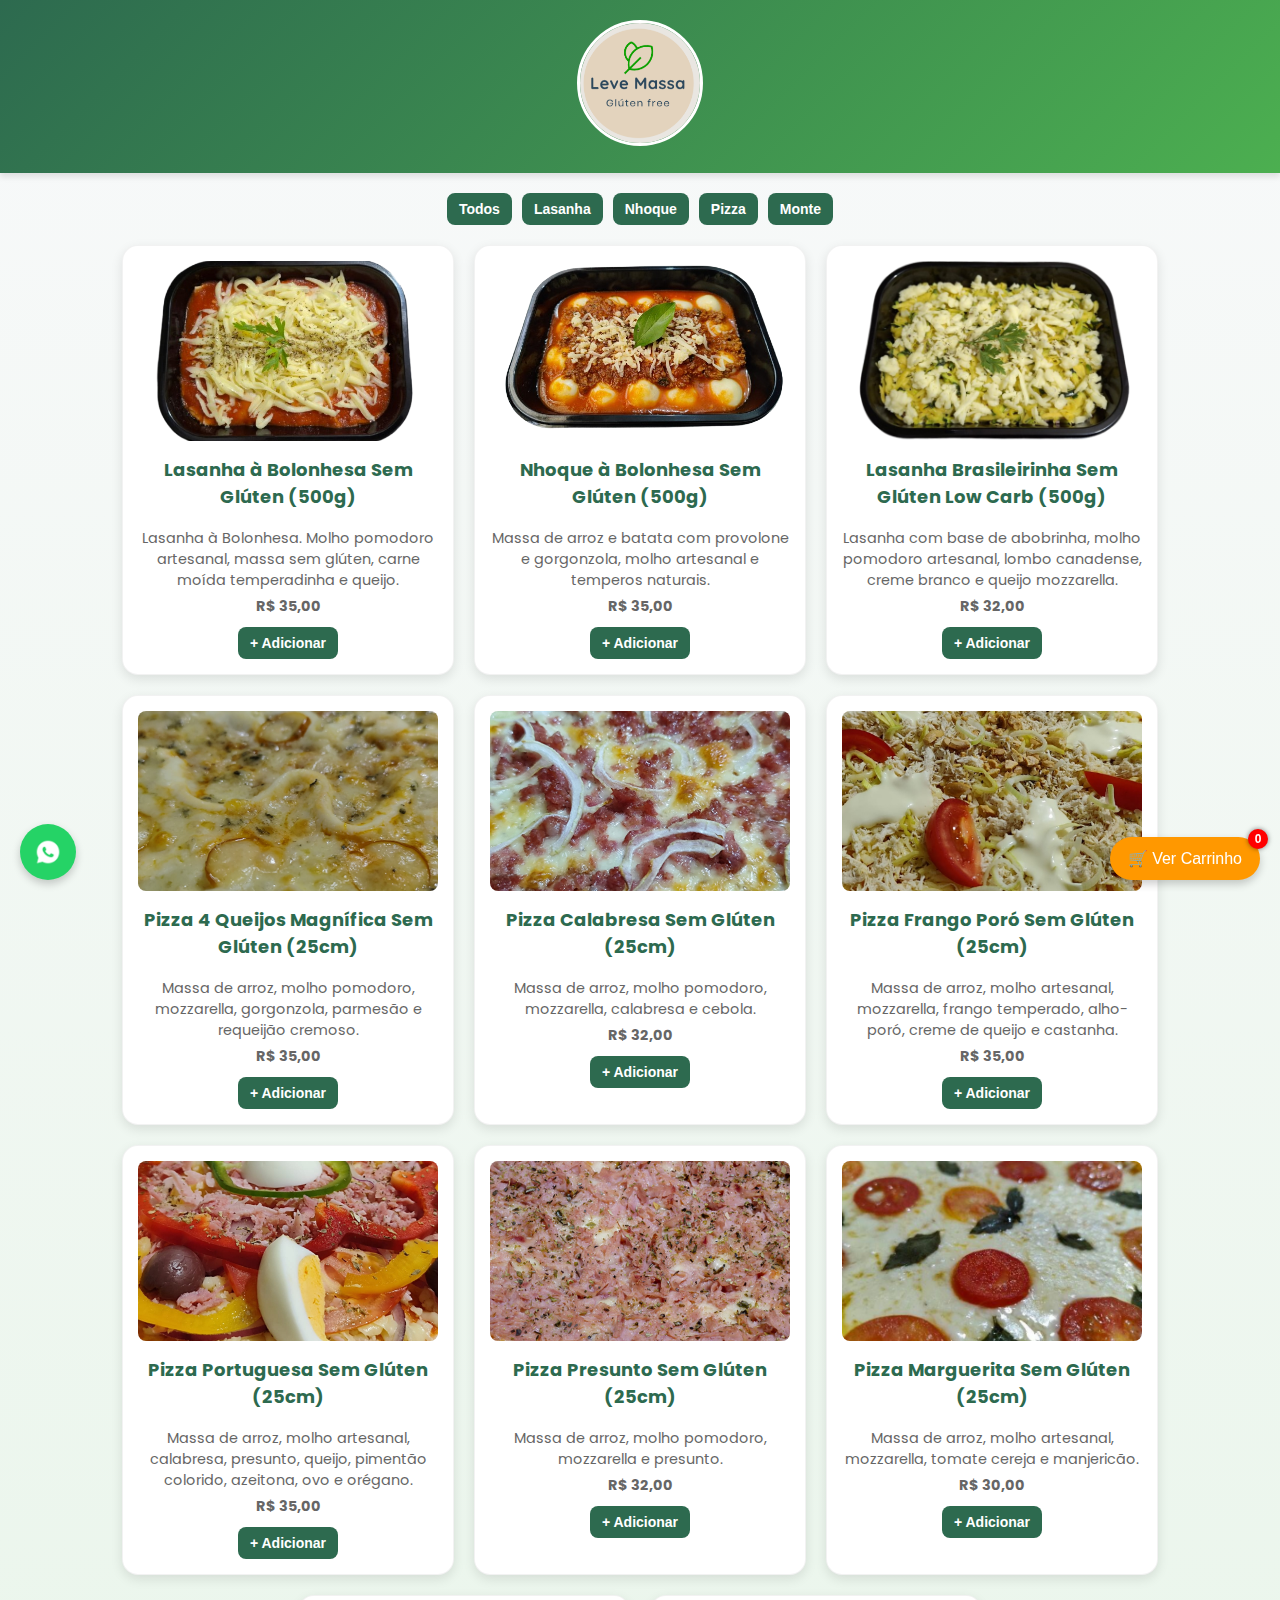
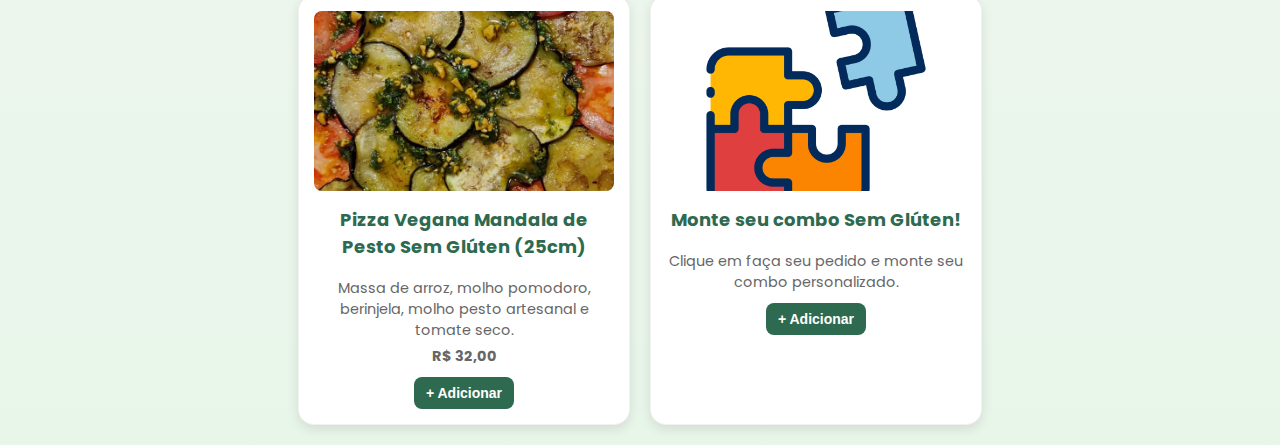
<file: index.html>
<!DOCTYPE html>
<html lang="pt-br">
<head>
    <meta charset="UTF-8">
    <meta name="viewport" content="width=device-width, initial-scale=1.0">
    <title>Leve Massa</title>
    <link href="https://fonts.googleapis.com/css2?family=Poppins:wght@300;400;600&display=swap" rel="stylesheet">
    <link rel="stylesheet" href="style.css">
</head>
<body class="index">
    <header>
        <img src="assets/logo.png" alt="Leve Massa Logo">
    </header>
    
    <main>
        <section id="cardapio"></section>
    </main>

    <footer></footer>

    <script src="script.js" defer></script>
</body>
</html>
</file>
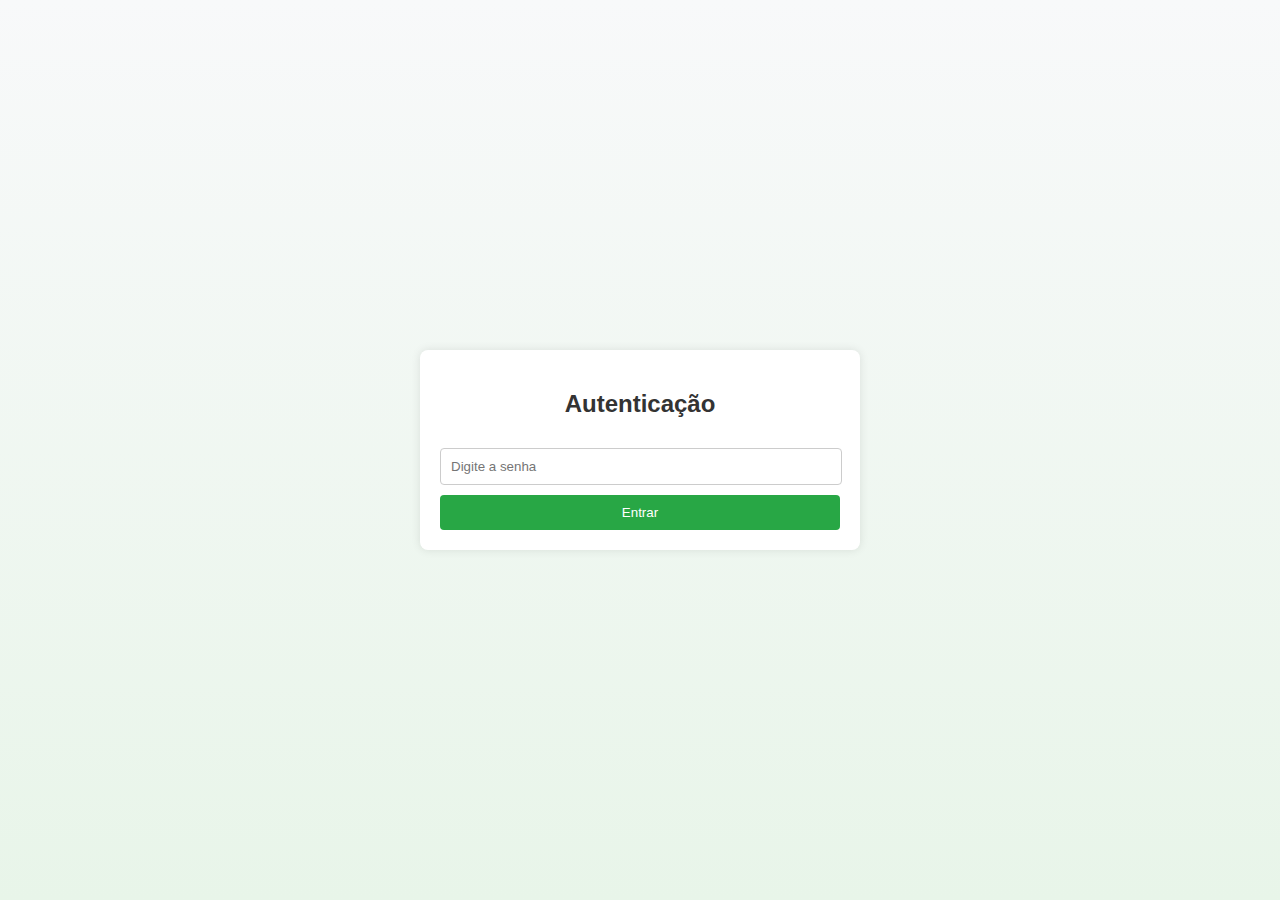
<file: addprod.html>
<!DOCTYPE html>
<html lang="pt-BR">
<head>
    <meta charset="UTF-8">
    <meta http-equiv="X-UA-Compatible" content="IE=edge">
    <meta name="viewport" content="width=device-width, initial-scale=1.0">
    <title>Adicionar Produto</title>
    <link rel="stylesheet" href="style.css">
</head>
<body class="addprod">
    <div class="container">
        <div id="password-section">
            <h2>Autenticação</h2>
            <input type="password" id="password" placeholder="Digite a senha">
            <button onclick="checkPassword()">Entrar</button>
        </div>

        <div id="form-section" class="hidden">
            <h2>Adicionar Produto</h2>
            <input type="text" id="nome" placeholder="Nome do Produto">
            <input type="text" id="descricao" placeholder="Descrição">
            <input type="text" id="preco" placeholder="Preço (ex: R$ 35,00)">
            <input type="file" id="imagem">
            <button onclick="adicionarProduto()">Adicionar Produto</button>
        </div>
    </div>

    <script src="script.js"></script>
</body>
</html>
</file>
<file: style.css>
:root {
    color-scheme: light;
}

body {
    font-family: 'Poppins', sans-serif;
    margin: 0;
    padding: 0;
    background: linear-gradient(to bottom, #f8f9fa, #e8f5e9);
    color: #333;
}

header {
    background: linear-gradient(135deg, #2d6a4f, #4caf50);
    padding: 20px;
    text-align: center;
    box-shadow: 0px 4px 6px rgba(0, 0, 0, 0.1);
    color: white;
}

header img {
    width: 120px;
    height: 120px;
    border-radius: 50%;
    object-fit: cover;
    border: 3px solid white;
}

#cardapio {
    width: 95%;
    max-width: 1200px;
    margin: 0 auto;
    display: flex;
    flex-wrap: wrap;
    justify-content: center;
    gap: 20px;
    padding: 20px 0;
}

.produto {
    width: 100%;
    max-width: 300px;
    border-radius: 16px;
    overflow: hidden;
    background: white;
    padding: 15px;
    box-shadow: 0px 4px 12px rgba(0, 0, 0, 0.1);
    border: 1px solid rgba(0, 0, 0, 0.05);
    transition: transform 0.2s ease-in-out, box-shadow 0.2s ease-in-out;
    text-align: center;
}

.produto:hover {
    transform: scale(1.02);
    box-shadow: 0px 6px 16px rgba(0, 0, 0, 0.2);
}

.produto img {
    width: 100%;
    height: 180px;
    object-fit: cover;
    border-radius: 8px;
}

.produto h3 {
    color: #2d6a4f;
    font-size: 18px;
    margin-top: 8px;
}

.produto p {
    color: #666;
    font-size: 0.9em;
    margin: 5px 0;
}

/* Estilização do botão de adicionar/remover */
.contador {
    display: flex;
    align-items: center;
    justify-content: center;
    gap: 8px;
    margin-top: 10px;
}

.contador button {
    background: #2d6a4f;
    color: white;
    border: none;
    padding: 8px 12px;
    font-size: 14px;
    border-radius: 8px;
    cursor: pointer;
    transition: background 0.3s ease-in-out, transform 0.2s ease-in-out;
    font-weight: bold;
}

.contador button:hover {
    background: #1b4931;
    transform: scale(1.05);
}

.contador span {
    font-size: 16px;
    font-weight: bold;
    color: #2d6a4f;
}

.botao-carrinho {
    position: fixed;
    bottom: 20px;
    right: 20px;
    background: #ff9800;
    color: white;
    border: none;
    padding: 12px 18px;
    font-size: 16px;
    border-radius: 50px;
    cursor: pointer;
    box-shadow: 0px 4px 8px rgba(0, 0, 0, 0.2);
    transition: transform 0.3s ease-in-out;
}

.botao-carrinho:hover {
    transform: scale(1.1);
}

.carrinho-flutuante {
    position: fixed;
    bottom: 80px;
    right: 20px;
    background: white;
    padding: 15px;
    border-radius: 10px;
    box-shadow: 0px 4px 12px rgba(0, 0, 0, 0.2);
    width: 300px;
    max-height: 400px;
    overflow-y: auto;
    display: none;
}

.carrinho-flutuante.mostrar {
    display: block;
}

.botao-whatsapp-flutuante {
    position: fixed;
    bottom: 20px;
    left: 20px;
    background: #25d366;
    color: white;
    display: flex;
    align-items: center;
    justify-content: center;
    font-size: 20px;
    padding: 14px;
    border-radius: 50%;
    text-decoration: none;
    font-weight: bold;
    box-shadow: 0px 4px 8px rgba(0, 0, 0, 0.2);
    transition: background 0.3s ease-in-out, transform 0.2s ease-in-out;
    cursor: pointer;
    z-index: 9999;
}

.botao-whatsapp-flutuante:hover {
    background: #1ebe57;
    transform: scale(1.1);
}

.botao-whatsapp-flutuante img {
    width: 28px;
    height: 28px;
    margin: 0;
}

/* Balão de Mensagem */
.balao-mensagem {
    position: absolute;
    bottom: 60px;
    left: 50%;
    transform: translateX(-50%);
    background: #ffffff;
    color: #333;
    padding: 8px 18px;
    border-radius: 10px;
    box-shadow: 0px 4px 8px rgba(0, 0, 0, 0.2);
    font-size: 14px;
    font-weight: bold;
    display: none;
    animation: fadeInOut 4s ease-in-out infinite;
}

/* Setinha do balão */
.balao-mensagem::after {
    content: '';
    position: absolute;
    bottom: -10px;
    left: 20%;
    transform: translateX(-50%);
    border-width: 10px 10px 0 10px;
    border-style: solid;
    border-color: #ffffff transparent transparent transparent;
}

@keyframes fadeInOut {
    0%, 100% { opacity: 0; transform: translateY(10px); }
    10%, 90% { opacity: 1; transform: translateY(0); }
}

/* Exibir aleatoriamente */
.balao-mensagem.mostrar {
    display: block;
}

.fechar-carrinho {
    background: #ff4d4d;
    color: white;
    border: none;
    padding: 8px 12px;
    border-radius: 8px;
    cursor: pointer;
    font-size: 14px;
    font-weight: bold;
    transition: background 0.3s ease-in-out;
    width: 100%;
    text-align: center;
}

.fechar-carrinho:hover {
    background: #cc0000;
}

.container-fechar {
    display: flex;
    justify-content: flex-end;
    margin-bottom: 10px;
}
.contador {
    display: flex;
    align-items: center;
    justify-content: center;
    gap: 10px;
    margin-top: 10px;
}

.contador-menos, .contador-mais {
    background: #2d6a4f;
    color: white;
    border: none;
    padding: 10px 15px;
    font-size: 16px;
    border-radius: 8px;
    cursor: pointer;
    transition: background 0.3s ease-in-out, transform 0.2s ease-in-out;
}

.contador-menos:hover, .contador-mais:hover {
    background: #1e4d34;
    transform: scale(1.1);
}

.contador-quantidade {
    font-size: 16px;
    font-weight: bold;
    color: #333;
    padding: 0 10px;
}

.unico {
    background: #ff9800;
    padding: 10px 20px;
    border-radius: 8px;
}

.unico:hover {
    background: #e68900;
    transform: scale(1.05);
}

.item-carrinho {
    display: flex;
    align-items: center;
    gap: 10px;
    padding: 10px;
    border-bottom: 1px solid #ddd;
}

.item-carrinho img {
    width: 50px;
    height: 50px;
    object-fit: cover;
    border-radius: 8px;
}

.nome-produto {
    font-size: 14px;
    font-weight: bold;
    color: #333;
    white-space: nowrap;
    overflow: hidden;
    text-overflow: ellipsis;
    max-width: 150px;
}

.quantidade-produto {
    font-size: 12px;
    color: #555;
}

.botao-remover {
    background: transparent;
    border: none;
    color: red;
    font-size: 16px;
    cursor: pointer;
    margin-left: auto;
}

.controle-quantidade {
    display: flex;
    align-items: center;
    gap: 5px;
    margin-top: 5px;
}

.botao-quantidade {
    background: #2d6a4f;
    color: white;
    border: none;
    padding: 4px 8px;
    font-size: 14px;
    border-radius: 5px;
    cursor: pointer;
    transition: background 0.3s ease-in-out;
}

.botao-quantidade:hover {
    background: #1e4d34;
}

.quantidade-produto {
    font-size: 14px;
    font-weight: bold;
    color: #333;
}

/* Contador do Externo do Carrinho */
.contador-externo-carrinho {
    position: absolute;
    top: -8px;
    right: -8px;
    background: red;
    color: white;
    width: 20px;
    height: 20px;
    border-radius: 50%;
    display: flex;
    align-items: center;
    justify-content: center;
    font-size: 12px;
    font-weight: bold;
    box-shadow: 0 0 5px rgba(0,0,0,0.5);
}

.filtros-container button {
    background: #2d6a4f;
    color: white;
    border: none;
    padding: 8px 12px;
    font-size: 14px;
    border-radius: 8px;
    cursor: pointer;
    transition: background 0.3s ease-in-out, transform 0.2s ease-in-out;
    font-weight: bold;
}

.filtros-container button:hover {
    background: #1b4931;
    transform: scale(1.05);
}

.filtros-container button.ativo {
    background: #1b4931;
    color: #fff;
    transform: scale(1.1);
}


/* Estilos para a página de Adicionar Produto (addprod) */
body.addprod {
    font-family: Arial, sans-serif;
    background-color: #f4f4f4;
    display: flex;
    justify-content: center;
    align-items: center;
    height: 100vh;
    margin: 0;
}

.addprod .container {
    background: #fff;
    padding: 20px;
    border-radius: 8px;
    box-shadow: 0 0 10px rgba(0, 0, 0, 0.1);
    width: 400px;
}

.addprod h2 {
    text-align: center;
    color: #333;
}

.addprod input[type="text"],
.addprod input[type="file"],
.addprod input[type="password"] {
    width: calc(100% - 20px);
    padding: 10px;
    margin: 10px 0;
    border: 1px solid #ccc;
    border-radius: 4px;
}

.addprod button {
    width: 100%;
    padding: 10px;
    background-color: #28a745;
    color: white;
    border: none;
    border-radius: 4px;
    cursor: pointer;
}

.addprod button:hover {
    background-color: #218838;
}

.addprod .hidden {
    display: none;
}

.botao-pedir {
    width: 100%;
    padding: 10px;
    margin-top: 15px;
    border: none;
    border-radius: 5px;
    color: white;
    font-size: 16px;
    transition: background-color 0.3s;
}

.botao-pedir:disabled {
    background-color: #ccc;
    cursor: not-allowed;
}

.botao-pedir:not(:disabled):hover {
    background-color: #1ebe5d;
    cursor: pointer;
}


/* Estiliza a scrollbar para navegadores WebKit (Chrome, Edge, Safari) */
::-webkit-scrollbar {
    width: 6px;       /* Largura da scrollbar vertical */
    height: 6px;      /* Altura da scrollbar horizontal */
}

/* Cor de fundo da área da scrollbar */
::-webkit-scrollbar-track {
    background: #f1f1f1;  
    border-radius: 10px;  /* Bordas arredondadas para o trilho */
}

/* Cor do 'thumb' (a parte que você arrasta) */
::-webkit-scrollbar-thumb {
    background-color: #888; 
    border-radius: 10px;    /* Bordas arredondadas para o thumb */
    border: 2px solid transparent;  /* Espaço entre o thumb e o trilho */
    background-clip: content-box;   /* Faz o espaço do border ficar visível */
}

/* Efeito hover quando o mouse passa sobre a scrollbar */
::-webkit-scrollbar-thumb:hover {
    background-color: #555;
}


/* Responsive */
@media (max-width: 768px) {
    header {
        padding: 15px;
    }

    header img {
        width: 80px;
        height: 80px;
    }

    #cardapio {
        padding: 10px 0;
        gap: 10px;
    }

    .produto {
        max-width: 90%;
        padding: 10px;
    }

    .produto img {
        height: 150px;
    }

    .produto h3 {
        font-size: 16px;
    }

    .produto p {
        font-size: 0.85em;
    }

    .contador button {
        padding: 6px 10px;
        font-size: 12px;
    }

    .contador span {
        font-size: 14px;
    }

    .botao-carrinho, 
    .botao-whatsapp-flutuante {
        padding: 10px 14px;
        font-size: 14px;
        bottom: 15px;
    }

    .carrinho-flutuante {
        width: 90%;
        right: 5%;
        bottom: 70px;
        max-height: 300px;
    }

    .balao-mensagem {
        font-size: 12px;
        padding: 6px 14px;
    }

    .fechar-carrinho {
        padding: 6px 10px;
        font-size: 12px;
    }

    .item-carrinho img {
        width: 40px;
        height: 40px;
    }

    .nome-produto {
        max-width: 120px;
        font-size: 12px;
    }

    .quantidade-produto {
        font-size: 10px;
    }

    .botao-quantidade {
        padding: 3px 6px;
        font-size: 12px;
    }

    .contador-externo-carrinho {
        width: 16px;
        height: 16px;
        font-size: 10px;
    }
}
</file>
